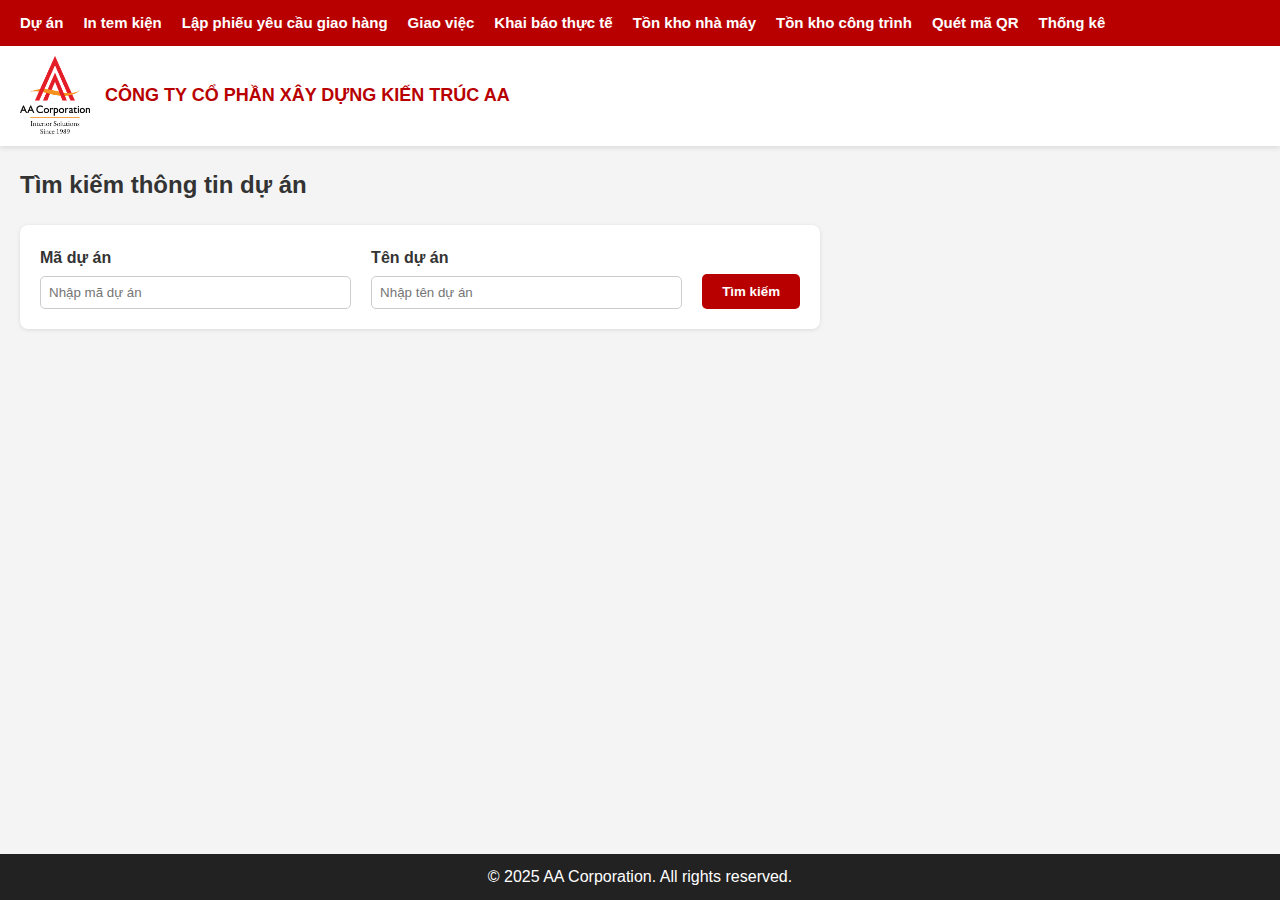
<file: index.html>
<!DOCTYPE html>
<html lang="vi">
  <head>
    <meta charset="UTF-8" />
    <meta name="viewport" content="width=device-width, initial-scale=1.0" />
    <title>Dự án - AA Corporation</title>
    <link rel="stylesheet" href="./style/styles.css" />
    <style>
      body {
        font-family: sans-serif;
        background: #f4f4f4;
        margin: 0;
      }
      .navbar,
      .header,
      .footer {
        padding: 10px 20px;
      }
      .navbar {
        background: #b90000;
      }
      .navbar ul {
        list-style: none;
        display: flex;
        gap: 20px;
        padding: 0;
      }
      .navbar a {
        color: white;
        text-decoration: none;
        font-weight: bold;
      }
      .header {
        background: white;
        display: flex;
        align-items: center;
        gap: 15px;
      }
      .logo {
        width: 70px;
      }
      .main-content {
        padding: 20px;
      }
      .project-form {
        display: flex;
        gap: 20px;
        margin-bottom: 20px;
      }
      .form-group {
        display: flex;
        flex-direction: column;
      }
      .form-group input {
        padding: 8px;
        border: 1px solid #ccc;
        border-radius: 5px;
      }
      button {
        padding: 8px 16px;
        background: #b90000;
        color: white;
        border: none;
        border-radius: 5px;
        cursor: pointer;
      }
      table {
        width: 100%;
        border-collapse: collapse;
        margin-top: 20px;
        background: white;
      }
      th,
      td {
        border: 1px solid #ddd;
        padding: 8px;
        font-size: 14px;
      }
      th {
        background: #b90000;
        color: white;
      }
      .btn-print {
        display: inline-block;
        padding: 10px 16px;
        background-color: #007bff;
        color: white;
        border-radius: 5px;
        text-decoration: none;
        font-weight: bold;
        margin-top: 15px;
      }
      .btn-print:hover {
        background-color: #0056b3;
      }
    </style>
  </head>
  <body>
    <nav class="navbar">
      <ul>
        <li><a href="index.html">Dự án</a></li>
        <li><a href="in_kien.html">In tem kiện</a></li>
        <li><a href="phieu.html">Lập phiếu yêu cầu giao hàng</a></li>
        <li><a href="giao_viec.html">Giao việc</a></li>
        <li><a href="khai_bao.html">Khai báo thực tế</a></li>
        <li><a href="ton_kho_nha_may.html">Tồn kho nhà máy</a></li>
        <li><a href="ton_kho_cong_trinh.html">Tồn kho công trình</a></li>
         <li><a href="qr.html">Quét mã QR</a></li>
         <li><a href="report.html">Thống kê</a></li>
      </ul>
    </nav>

    <header class="header">
      <img src="./images/logo.png" alt="AA Logo" class="logo" />
      <div>
        <h1 style="color: #b90000; font-size: 18px">
          CÔNG TY CỔ PHẦN XÂY DỰNG KIẾN TRÚC AA
        </h1>
        <!-- <p style="font-size: 13px; color: #666">
          Interior Solutions Since 1989
        </p> -->
      </div>
    </header>

    <main class="main-content">
      <h2>Tìm kiếm thông tin dự án</h2>

      <form class="project-form" id="searchForm">
        <div class="form-group">
          <label for="projectCode">Mã dự án</label>
          <input
            type="text"
            id="projectCode"
            name="projectCode"
            placeholder="Nhập mã dự án"
          />
        </div>
        <div class="form-group">
          <label for="projectName">Tên dự án</label>
          <input
            type="text"
            id="projectName"
            name="projectName"
            placeholder="Nhập tên dự án"
          />
        </div>

        <button type="submit">Tìm kiếm</button>
      </form>

      <div id="results"></div>
    </main>

    <footer
      class="footer"
      style="background: #222; color: white; text-align: center; padding: 10px"
    >
      &copy; 2025 AA Corporation. All rights reserved.
    </footer>

    <script>
      const data = [
        {
          definition: "AT224-059",
          name: "PREMIER VILLA PHÚ QUỐC - 18 CĂN",
          type: "11",
          desc: "CCLĐ Dự án Villa /Resort",
          city: "Tỉnh Kiên Giang",
          start: "6/25/2024",
          end: "12/31/2024",
          lkc: "LKC24-059",
          tender: "CT24-059",
          contract: "63/2024/HĐXD/NQC-AA",
          client: "Nguyễn Đức Nguyên",
        },
        {
          definition: "AT224-046",
          name: "TH NHÀ Ở, VPCT, CHDL LANCASTER LUMINAIRE",
          type: "15",
          desc: "CCLĐ Dự án Căn hộ",
          city: "Thành phố Hà Nội",
          start: "6/26/2024",
          end: "12/31/2024",
          lkc: "LKC24-046",
          tender: "CT24-046",
          contract: "BỔ SUNG SAU",
          client: "Nguyễn Thanh Phong",
        },

        {
          definition: "AT224-023",
          name: "TCHT NỘI THẤT (PRES.SUITE & VILLA)",
          type: "15",
          desc: "CCLĐ Dự án Khách sạn",
          city: "Tỉnh Quảng Ninh",
          start: "6/26/2024",
          end: "12/31/2024",
          lkc: "LKC24-046",
          tender: "CT24-046",
          contract: "BỔ SUNG SAU",
          client: "Nguyễn Thanh Phong",
        },
        // Thêm dữ liệu khác tương tự nếu cần
      ];

      document
        .getElementById("searchForm")
        .addEventListener("submit", function (e) {
          e.preventDefault();
          const name = document
            .getElementById("projectName")
            .value.toLowerCase();
          const code = document
            .getElementById("projectCode")
            .value.toLowerCase();
          const results = data.filter(
            (p) =>
              (!name || p.name.toLowerCase().includes(name)) &&
              (!code || p.definition.toLowerCase().includes(code))
          );

          const container = document.getElementById("results");
          if (results.length === 0) {
            container.innerHTML = "<p>Không tìm thấy dự án phù hợp.</p>";
            return;
          }

          let html =
            "<table><thead><tr>" +
            "<th>Mã dự án</th><th>Tên dự án</th><th>Loại</th><th>Mô tả</th><th>Tỉnh/TP</th>" +
            "<th>Ngày bắt đầu</th><th>Ngày kết thúc</th><th>Mã LKC</th><th>Mã Tender</th><th>Số HĐ</th><th>Khách hàng</th>" +
            "</tr></thead><tbody>";

          results.forEach((p) => {
            html += `<tr>
          <td>${p.definition}</td><td>${p.name}</td><td>${p.type}</td><td>${p.desc}</td><td>${p.city}</td>
          <td>${p.start}</td><td>${p.end}</td><td>${p.lkc}</td><td>${p.tender}</td><td>${p.contract}</td><td>${p.client}</td>
        </tr>`;
          });

          html += "</tbody></table>";

          // Add Print Label button with project code in URL
          const projectCode = encodeURIComponent(results[0].definition);
          html += `<div><a href="in_kien.html?project=${projectCode}" class="btn-print">In tem kiện</a></div>`;

          container.innerHTML = html;
        });
    </script>
  </body>
</html>
</file>
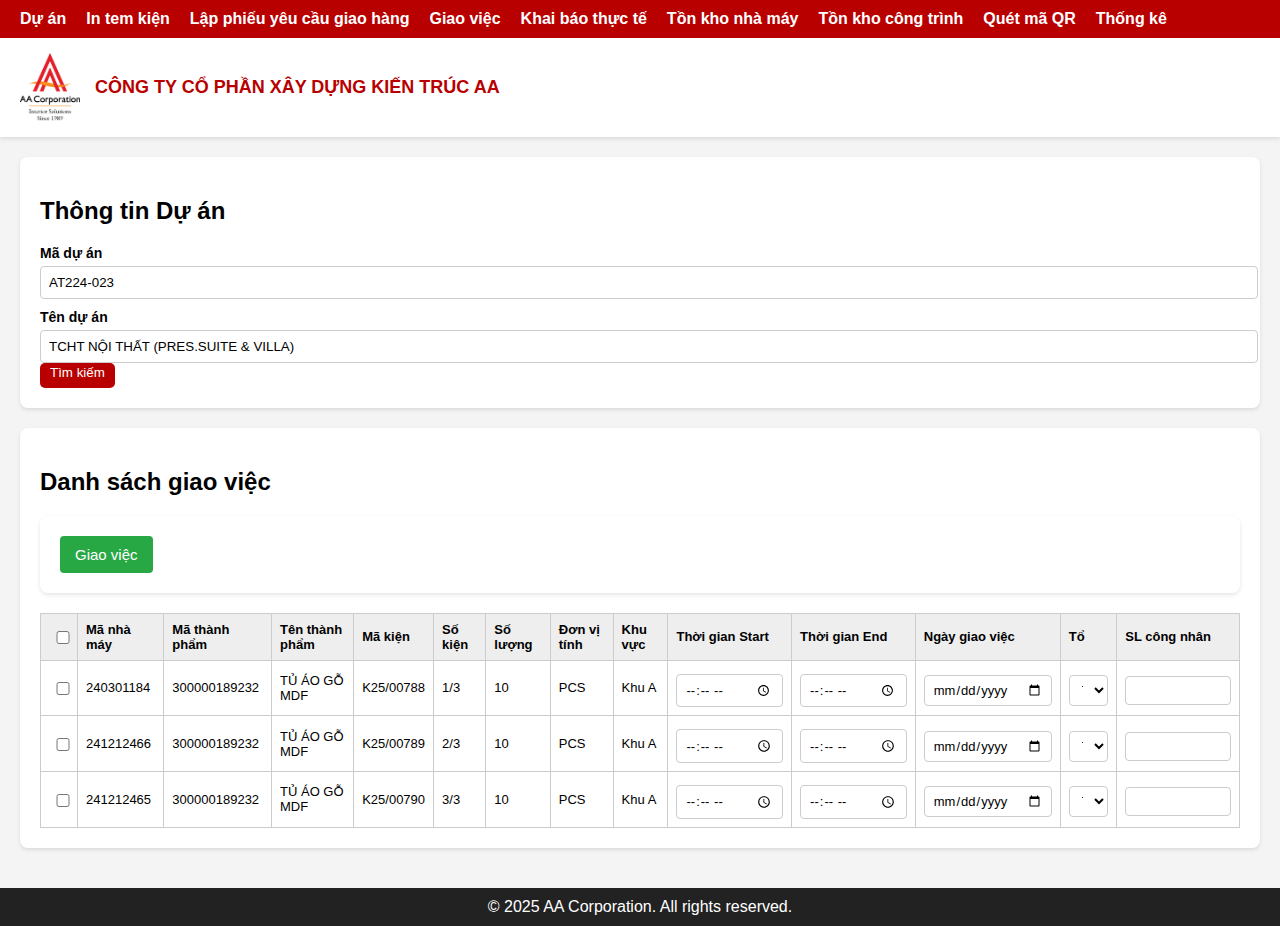
<file: giao_viec.html>
<!DOCTYPE html>
<html lang="vi">
  <head>
    <meta charset="UTF-8" />
    <title>Giao Việc</title>
    <style>
      body {
        font-family: "Segoe UI", Tahoma, sans-serif;
        margin: 0;
        background-color: #f4f4f4;
      }
      .navbar {
        background-color: #b90000;
        padding: 10px 20px;
      }
      .navbar ul {
        list-style: none;
        display: flex;
        gap: 20px;
        margin: 0;
        padding: 0;
      }
      .navbar a {
        color: white;
        text-decoration: none;
        font-weight: bold;
      }
      .header {
        display: flex;
        align-items: center;
        gap: 15px;
        background: white;
        padding: 15px 20px;
        box-shadow: 0 2px 4px rgba(0, 0, 0, 0.1);
      }
      .logo {
        width: 60px;
      }
      h1 {
        font-size: 18px;
        color: #b90000;
        margin: 0;
      }
      p {
        font-size: 13px;
        color: #666;
        margin: 0;
      }
      .main-content {
        padding: 20px;
      }
      .form-section {
        background: white;
        padding: 20px;
        margin-bottom: 20px;
        border-radius: 8px;
        box-shadow: 0 2px 4px rgba(0, 0, 0, 0.1);
      }
      label {
        display: block;
        margin-top: 10px;
        font-weight: bold;
        font-size: 14px;
      }
      input,
      select {
        width: 100%;
        padding: 8px;
        margin-top: 5px;
        border: 1px solid #ccc;
        border-radius: 4px;
        font-family: inherit;
      }
      table {
        width: 100%;
        border-collapse: collapse;
        margin-top: 10px;
        background: white;
      }
      th,
      td {
        border: 1px solid #ccc;
        padding: 8px;
        text-align: left;
        font-size: 13px;
      }
      th {
        background-color: #eee;
      }
      .footer {
        background: #222;
        color: white;
        text-align: center;
        padding: 10px;
      }
      .action-button {
        background-color: #28a745; /* xanh lá */
        color: white;
        padding: 10px 15px;
        border: none;
        border-radius: 4px;
        cursor: pointer;
        font-size: 15px;
        transition: background-color 0.3s ease;
      }
      .action-button:hover {
        background-color: #218838;
      }
      button {
        padding: 8px 10px;
        padding-top: 2px;
        background: #b90000;
        color: white;
        border: none;
        border-radius: 5px;
        cursor: pointer;
      }
      button:hover {
        background: #a80000;
      }

      input[type="time"],
      input[type="date"],
      input[type="number"],
      select {
        padding: 6px 8px;
        font-size: 13px;
        border: 1px solid #ccc;
        border-radius: 4px;
        width: 100%;
        box-sizing: border-box;
        background-color: #fff;
      }

      input[type="time"]:focus,
      input[type="date"]:focus,
      input[type="number"]:focus,
      select:focus {
        border-color: #007bff;
        outline: none;
        box-shadow: 0 0 0 2px rgba(0, 123, 255, 0.2);
      }
    </style>
  </head>
  <body>
    <nav class="navbar">
      <ul>
        <li><a href="index.html">Dự án</a></li>
        <li><a href="in_kien.html">In tem kiện</a></li>
        <li><a href="phieu.html">Lập phiếu yêu cầu giao hàng</a></li>
        <li><a href="giao_viec.html">Giao việc</a></li>
        <li><a href="khai_bao.html">Khai báo thực tế</a></li>
        <li><a href="ton_kho_nha_may.html">Tồn kho nhà máy</a></li>
        <li><a href="ton_kho_cong_trinh.html">Tồn kho công trình</a></li>
         <li><a href="qr.html">Quét mã QR</a></li>
         <li><a href="report.html">Thống kê</a></li>
      </ul>
    </nav>

    <header class="header">
      <img src="./images/logo.png" alt="AA Logo" class="logo" />
      <div>
        <h1>CÔNG TY CỔ PHẦN XÂY DỰNG KIẾN TRÚC AA</h1>
        <!-- <p>Interior Solutions Since 1989</p> -->
      </div>
    </header>

    <main class="main-content">
      <section class="form-section">
        <h2>Thông tin Dự án</h2>
        <label for="projectCode">Mã dự án</label>
        <input type="text" id="projectCode" value="AT224-023" readonly />

        <label for="projectName">Tên dự án</label>
        <input
          type="text"
          id="projectName"
          value="TCHT NỘI THẤT (PRES.SUITE & VILLA)"
          readonly
        />
        <button type="submit">Tìm kiếm</button>
      </section>

      <section class="form-section">
        <h2>Danh sách giao việc</h2>
        <table>
          <thead>
            <tr>
              <!-- <th>Lệnh sản xuất</th> -->
              <th><input type="checkbox" id="selectAll" /></th>
              <!-- Checkbox tổng -->
              <th>Mã nhà máy</th>
              <th>Mã thành phẩm</th>
              <th>Tên thành phẩm</th>
              <th>Mã kiện</th>
              <th>Số kiện</th>
              <th>Số lượng</th>
              <th>Đơn vị tính</th>
              <th>Khu vực</th>
              <th>Thời gian Start</th>
              <th>Thời gian End</th>
              <th>Ngày giao việc</th>
              <th>Tổ</th>
              <th>SL công nhân</th>
            </tr>
          </thead>
          <tbody id="giaoViecTable">
            <tr>
              <!-- <td>1000008354</td> -->
              <td><input type="checkbox" class="row-checkbox" /></td>
              <td>240301184</td>
              <td>300000189232</td>
              <td>TỦ ÁO GỖ MDF</td>
              <td>K25/00788</td>
              <td>1/3</td>
              <td>10</td>
              <td>PCS</td>
              <td>Khu A</td>
              <td><input type="time" value="" /></td>
              <td><input type="time" value="" /></td>
              <td><input type="date" value="" /></td>
              <td>
                <select>
                  <option value="Tổ 1">Tổ 1</option>
                  <option value="Tổ 2">Tổ 2</option>
                  <option value="Tổ 3">Tổ 3</option>
                  <option value="Tổ 4">Tổ 4</option>
                  <option value="Tổ 5">Tổ 5</option>
                </select>
              </td>
              <td><input type="number" value="" min="2" /></td>
            </tr>
            <tr>
              <!-- <td>1000008354</td> -->
              <td><input type="checkbox" class="row-checkbox" /></td>
              <td>241212466</td>
              <td>300000189232</td>
              <td>TỦ ÁO GỖ MDF</td>
              <td>K25/00789</td>
              <td>2/3</td>
              <td>10</td>
              <td>PCS</td>
              <td>Khu A</td>
              <td><input type="time" value="" /></td>
              <td><input type="time" value="" /></td>
              <td><input type="date" value="" /></td>
              <td>
                <select>
                  <option value="Tổ 1">Tổ 1</option>
                  <option value="Tổ 2">Tổ 2</option>
                  <option value="Tổ 3">Tổ 3</option>
                  <option value="Tổ 4">Tổ 4</option>
                  <option value="Tổ 5">Tổ 5</option>
                </select>
              </td>
              <td><input type="number" value="" min="2" /></td>
            </tr>
            <tr>
              <!-- <td>1000008354</td> -->
              <td><input type="checkbox" class="row-checkbox" /></td>
              <td>241212465</td>
              <td>300000189232</td>
              <td>TỦ ÁO GỖ MDF</td>
              <td>K25/00790</td>
              <td>3/3</td>
              <td>10</td>
              <td>PCS</td>
              <td>Khu A</td>
              <td><input type="time" value="" /></td>
              <td><input type="time" value="" /></td>
              <td><input type="date" value="" /></td>
              <td>
                <select>
                  <option value="Tổ 1">Tổ 1</option>
                  <option value="Tổ 2">Tổ 2</option>
                  <option value="Tổ 3">Tổ 3</option>
                  <option value="Tổ 4">Tổ 4</option>
                  <option value="Tổ 5">Tổ 5</option>
                </select>
              </td>
              <td><input type="number" value="" min="2" /></td>
            </tr>
          </tbody>
          <section class="form-section button-container">
            <button id="btnAssignTask" class="action-button" type="button">
              Giao việc
            </button>
          </section>
        </table>
      </section>
    </main>
    <script>
      document.addEventListener("DOMContentLoaded", function () {
        const btnAssignTask = document.getElementById("btnAssignTask");

        if (btnAssignTask) {
          btnAssignTask.addEventListener("click", function () {
            alert("Giao việc thành công");
          });
        }
      });
    </script>
    <footer class="footer">
      &copy; 2025 AA Corporation. All rights reserved.
    </footer>
  </body>
</html>
</file>
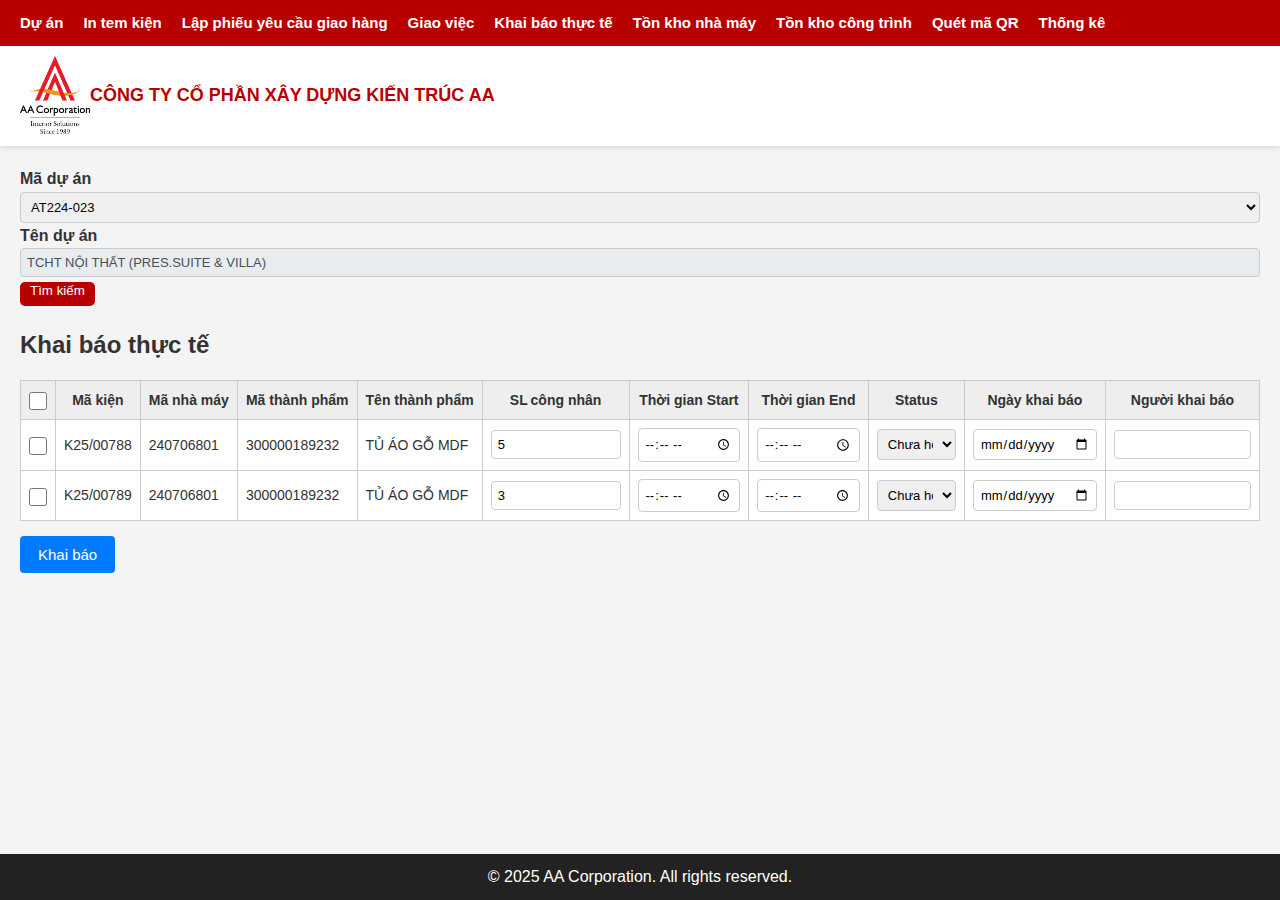
<file: khai_bao.html>
<!DOCTYPE html>
<html lang="vi">
  <head>
    <meta charset="UTF-8" />
    <title>Khai Báo Thực Tế</title>

    <!-- ✓ Kiểu dáng tái sử dụng từ các trang trước -->
    <link rel="stylesheet" href="./style/styles.css" />
    <style>
      /* chỉ những thứ bổ sung – các lớp gốc (navbar, header …) lấy từ style.css */
      .main-content {
        padding: 20px;
        overflow-x: auto;
      }
      table {
        width: 100%;
        border-collapse: collapse;
        margin-top: 15px;
        background: #fff;
      }
      th,
      td {
        border: 1px solid #ccc;
        padding: 8px;
        font-size: 14px;
      }
      th {
        background: #eee;
        font-weight: bold;
        white-space: nowrap;
      }
      input[type="time"],
      input[type="date"],
      input[type="number"],
      input[type="text"],
      select {
        width: 100%;
        padding: 6px;
        border: 1px solid #ccc;
        border-radius: 4px;
        box-sizing: border-box;
        font-size: 13px;
      }
      input[type="checkbox"] {
        width: 18px;
        height: 18px;
        margin: 0;
        vertical-align: middle;
      }
      tr:hover {
        background: #f9f9f9;
      }
      .btn-action {
        margin-top: 15px;
        background: #007bff;
        color: #fff;
        border: none;
        padding: 10px 18px;
        border-radius: 4px;
        cursor: pointer;
        font-size: 15px;
      }
      .btn-action:hover {
        background: #0056b3;
      }
      button {
        padding: 8px 10px;
        padding-top: 1px;
        background: #b90000;
        color: white;
        border: none;
        border-radius: 5px;
        cursor: pointer;
      }
    </style>
  </head>

  <body>
    <!-- ===== NAVBAR giống các trang khác ===== -->
    <nav class="navbar">
      <ul>
        <li><a href="index.html">Dự án</a></li>
        <li><a href="in_kien.html">In tem kiện</a></li>
        <li><a href="phieu.html">Lập phiếu yêu cầu giao hàng</a></li>
        <li><a href="giao_viec.html">Giao việc</a></li>
        <li><a href="khai_bao.html">Khai báo thực tế</a></li>
        <li><a href="ton_kho_nha_may.html">Tồn kho nhà máy</a></li>
        <li><a href="ton_kho_cong_trinh.html">Tồn kho công trình</a></li>
         <li><a href="qr.html">Quét mã QR</a></li>
         <li><a href="report.html">Thống kê</a></li>
      </ul>
    </nav>

    <!-- ===== HEADER ===== -->
    <header class="header">
      <img src="./images/logo.png" alt="AA Logo" class="logo" />
      <div>
        <h1 style="color: #b90000; font-size: 18px">
          CÔNG TY CỔ PHẦN XÂY DỰNG KIẾN TRÚC AA
        </h1>
        <!-- <p style="font-size: 13px; color: #666">
          Interior Solutions Since 1989
        </p> -->
      </div>
    </header>

    <!-- ===== MAIN ===== -->
    <main class="main-content">
      <!-- Thêm vào trong <main class="main-content"> phía trước <table> -->
      <div class="form-section" style="margin-bottom: 20px">
        <label for="projectCode"><strong>Mã dự án</strong></label>
        <select id="projectCode">
          <option value="AT224-023">AT224-023</option>
        </select>

        <label for="projectName"><strong>Tên dự án</strong></label>
        <input type="text" id="projectName" readonly />
        <button type="submit">Tìm kiếm</button>
      </div>

      <h2>Khai báo thực tế</h2>

      <table>
        <thead>
          <tr>
            <th><input type="checkbox" id="selectAll" /></th>
            <th>Mã kiện</th>
            <th>Mã nhà máy</th>
            <th>Mã thành phẩm</th>
            <th>Tên thành phẩm</th>
            <th>SL công nhân</th>
            <th>Thời gian Start</th>
            <th>Thời gian End</th>
            <th>Status</th>
            <th>Ngày khai báo</th>
            <th>Người khai báo</th>
          </tr>
        </thead>
        <tbody id="giaoViecTable">
          <!-- Demo rows -->
          <tr>
            <td><input type="checkbox" class="row-check" /></td>
            <td>K25/00788</td>
            <td>240706801</td>
            <td>300000189232</td>
            <td>TỦ ÁO GỖ MDF</td>
            <td><input type="number" min="1" value="5" /></td>
            <td><input type="time" value="" /></td>
            <td><input type="time" value="" /></td>
            <td>
              <select>
                <option value="Đang SX">Chưa hoàn thành</option>
                <option value="Hoàn tất">Hoàn thành</option>
              </select>
            </td>
            <td><input type="date" value="" /></td>
            <td><input type="text" value="" /></td>
          </tr>

          <tr>
            <td><input type="checkbox" class="row-check" /></td>
            <td>K25/00789</td>
            <td>240706801</td>
            <td>300000189232</td>
            <td>TỦ ÁO GỖ MDF</td>
            <td><input type="number" min="1" value="3" /></td>
            <td><input type="time" value="" /></td>
            <td><input type="time" value="" /></td>
            <td>
              <select>
                <option value="Đang SX">Chưa hoàn thành</option>
                <option value="Hoàn tất">Hoàn thành</option>
              </select>
            </td>
            <td><input type="date" value="" /></td>
            <td><input type="text" value="" /></td>
          </tr>
        </tbody>
      </table>

      <button id="btnKhaiBao" class="btn-action">Khai báo</button>
    </main>

    <!-- ===== FOOTER ===== -->
    <footer class="footer">
      &copy; 2025 AA Corporation. All rights reserved.
    </footer>

    <!-- ===== JS ===== -->
    <script>
      // Dữ liệu tên dự án tương ứng
      const projectData = {
        "AT224-023": "TCHT NỘI THẤT (PRES.SUITE & VILLA)",
      };

      // Gán tên dự án khi thay đổi mã dự án
      const projectCodeSelect = document.getElementById("projectCode");
      const projectNameInput = document.getElementById("projectName");

      function updateProjectName() {
        projectNameInput.value = projectData[projectCodeSelect.value] || "";
      }

      projectCodeSelect.addEventListener("change", updateProjectName);

      // Gọi ngay lúc load để hiện đúng tên
      updateProjectName();

      // Checkbox chọn tất
      document
        .getElementById("selectAll")
        .addEventListener("change", function () {
          document
            .querySelectorAll(".row-check")
            .forEach((cb) => (cb.checked = this.checked));
        });

      // Nút khai báo
      document
        .getElementById("btnKhaiBao")
        .addEventListener("click", function () {
          alert("Khai báo thành công");
        });
    </script>
  </body>
</html>
</file>
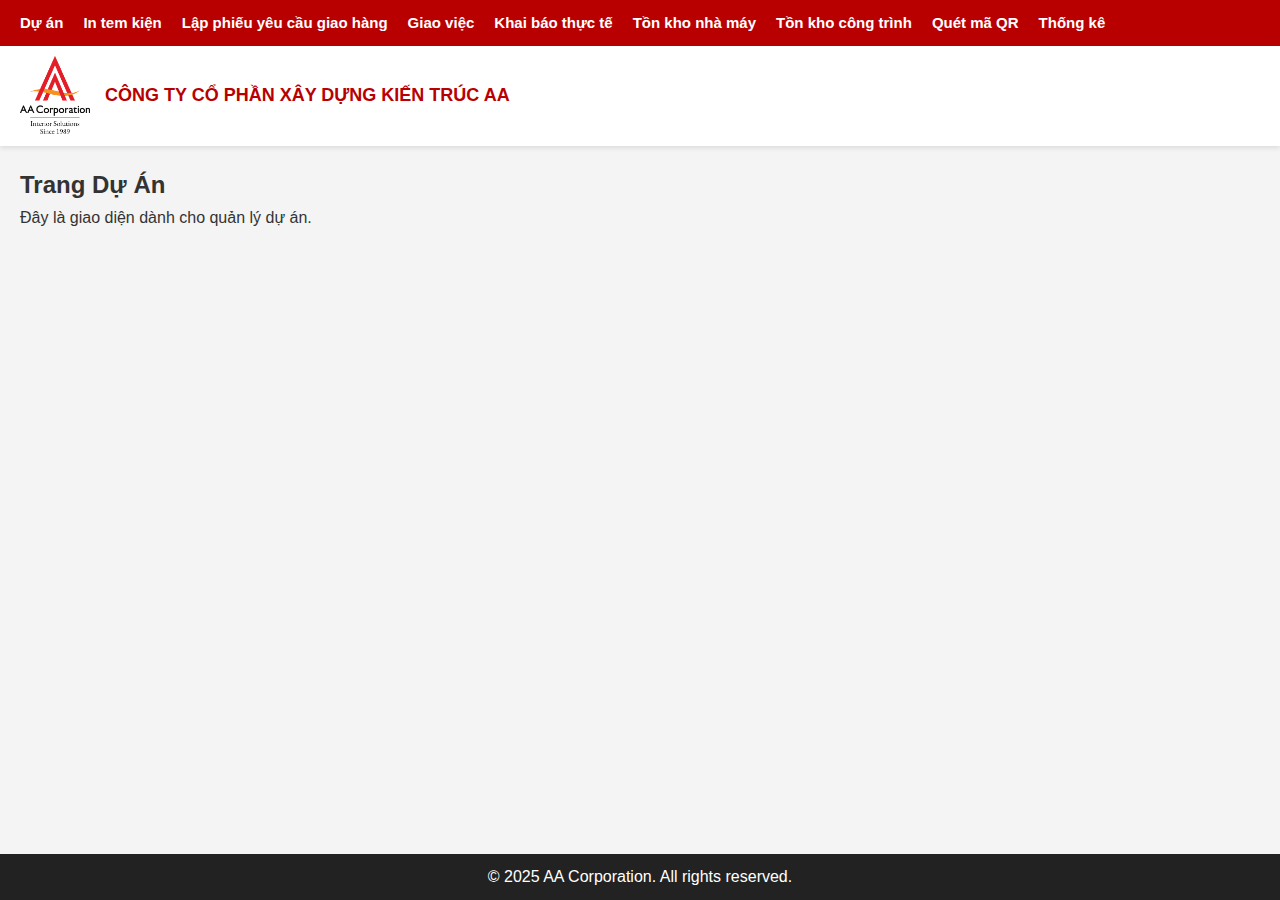
<file: main.html>
<!DOCTYPE html>
<html lang="vi">
  <head>
    <meta charset="UTF-8" />
    <meta name="viewport" content="width=device-width, initial-scale=1.0" />
    <title>Dự án - AA Corporation</title>
    <link rel="stylesheet" href="./style/styles.css" />
  </head>
  <body>
    <nav class="navbar">
      <ul>
        <li><a href="index.html">Dự án</a></li>
        <li><a href="in_kien.html">In tem kiện</a></li>
        <li><a href="phieu.html">Lập phiếu yêu cầu giao hàng</a></li>
        <li><a href="giao_viec.html">Giao việc</a></li>
        <li><a href="khai_bao.html">Khai báo thực tế</a></li>
        <li><a href="ton_kho_nha_may.html">Tồn kho nhà máy</a></li>
        <li><a href="ton_kho_cong_trinh.html">Tồn kho công trình</a></li>
        <li><a href="qr.html">Quét mã QR</a></li>
        <li><a href="report.html">Thống kê</a></li>
      </ul>
    </nav>

    <header class="header">
      <div class="logo-container">
        <img src="./images/logo.png" alt="AA Corporation Logo" class="logo" />
        <div class="text">
          <h1 class="title">CÔNG TY CỔ PHẦN XÂY DỰNG KIẾN TRÚC AA</h1>
          <!-- <p class="subtitle">Interior Solutions Since 1989</p> -->
        </div>
      </div>
    </header>

    <main class="main-content">
      <h2>Trang Dự Án</h2>
      <p>Đây là giao diện dành cho quản lý dự án.</p>
    </main>

    <footer class="footer">
      &copy; 2025 AA Corporation. All rights reserved.
    </footer>
  </body>
</html>
</file>
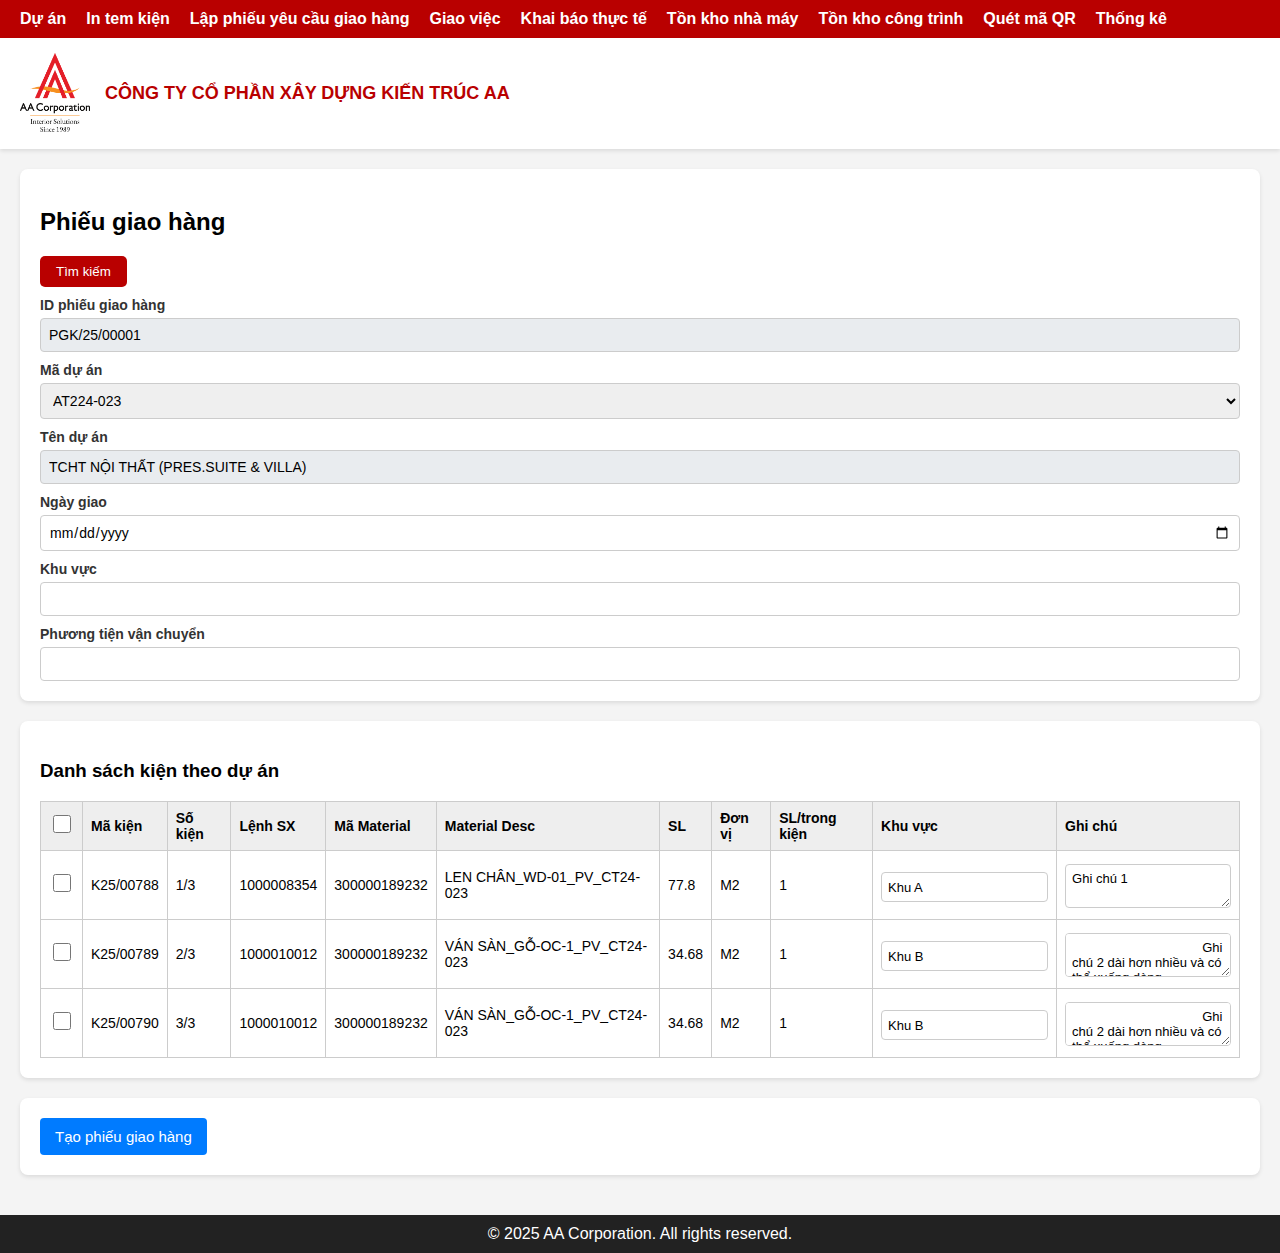
<file: phieu.html>
<!DOCTYPE html>
<html lang="vi">
  <head>
    <meta charset="UTF-8" />
    <title>Phiếu Giao Hàng</title>
    <style>
      body {
        font-family: "Segoe UI", Tahoma, Geneva, Verdana, sans-serif;
        background: #f4f4f4;
        margin: 0;
      }
      .navbar,
      .header,
      .footer {
        padding: 10px 20px;
      }
      .navbar {
        background: #b90000;
      }
      .navbar ul {
        list-style: none;
        display: flex;
        gap: 20px;
        padding: 0;
        margin: 0;
      }
      .navbar a {
        color: white;
        text-decoration: none;
        font-weight: bold;
      }
      .header {
        background: white;
        display: flex;
        align-items: center;
        gap: 15px;
        padding: 15px 20px;
        box-shadow: 0 2px 4px rgba(0, 0, 0, 0.1);
      }
      .logo {
        width: 70px;
      }
      h1 {
        margin: 0;
      }
      .main-content {
        padding: 20px;
      }
      .form-section {
        background: white;
        padding: 20px;
        margin-bottom: 20px;
        border-radius: 8px;
        box-shadow: 0 2px 4px rgba(0, 0, 0, 0.1);
      }
      label {
        display: block;
        margin-top: 10px;
        font-weight: bold;
        color: #333;
        font-size: 14px;
      }
      input,
      select,
      textarea {
        width: 100%;
        padding: 8px;
        margin-top: 5px;
        border: 1px solid #ccc;
        border-radius: 4px;
        box-sizing: border-box;
        font-family: inherit;
        font-size: 14px;
      }
      input[readonly],
      textarea[readonly],
      select[readonly] {
        background-color: #e9ecef;
        cursor: not-allowed;
      }
      table {
        width: 100%;
        border-collapse: collapse;
        margin-top: 10px;
        background: white;
      }
      th,
      td {
        border: 1px solid #ccc;
        padding: 8px;
        text-align: left;
        font-size: 14px;
      }
      th {
        background-color: #eee;
        font-weight: bold;
      }
      .footer {
        background: #222;
        color: white;
        text-align: center;
        padding: 10px;
      }
      .action-button {
        background-color: #007bff;
        color: white;
        padding: 10px 15px;
        border: none;
        border-radius: 4px;
        cursor: pointer;
        font-size: 15px;
        margin-right: 10px;
        transition: background-color 0.3s ease;
      }
      .action-button:hover {
        background-color: #0056b3;
      }
      input[type="checkbox"] {
        width: 18px;
        height: 18px;
        margin-top: 0;
        vertical-align: middle;
      }
      .kien-area-input,
      .kien-notes-input {
        padding: 6px;
        font-size: 13px;
        min-height: 30px;
        resize: vertical;
      }
      button {
        padding: 8px 16px;
        background: #b90000;
        color: white;
        border: none;
        border-radius: 5px;
        cursor: pointer;
      }
    </style>
  </head>

  <body>
    <nav class="navbar">
      <ul>
        <li><a href="index.html">Dự án</a></li>
        <li><a href="in_kien.html">In tem kiện</a></li>
        <li><a href="phieu.html">Lập phiếu yêu cầu giao hàng</a></li>
        <li><a href="giao_viec.html">Giao việc</a></li>
        <li><a href="khai_bao.html">Khai báo thực tế</a></li>
        <li><a href="ton_kho_nha_may.html">Tồn kho nhà máy</a></li>
        <li><a href="ton_kho_cong_trinh.html">Tồn kho công trình</a></li>
        <li><a href="qr.html">Quét mã QR</a></li>
        <li><a href="report.html">Thống kê</a></li>
      </ul>
    </nav>

    <header class="header">
      <img src="./images/logo.png" alt="AA Logo" class="logo" />
      <div>
        <h1 style="color: #b90000; font-size: 18px">
          CÔNG TY CỔ PHẦN XÂY DỰNG KIẾN TRÚC AA
        </h1>
        <!-- <p style="font-size: 13px; color: #666">
          Interior Solutions Since 1989
        </p> -->
      </div>
    </header>

    <main class="main-content">
      <section class="form-section">
        <h2>Phiếu giao hàng</h2>
        <button type="submit">Tìm kiếm</button>
        <label for="deliveryId">ID phiếu giao hàng</label>
        <input type="text" id="deliveryId" value="PGK/25/00001" readonly />
        <label for="projectCode">Mã dự án</label>
        <select id="projectCode">
          <option value="AT224-023">AT224-023</option>
        </select>

        <label for="projectName">Tên dự án</label>
        <input
          type="text"
          id="projectName"
          value="TCHT NỘI THẤT (PRES.SUITE & VILLA)"
          readonly
        />

        <label for="deliveryDate">Ngày giao</label>
        <input type="date" id="deliveryDate" />

        <label for="area">Khu vực</label>
        <input type="text" id="area" />

        <label for="vehicle">Phương tiện vận chuyển</label>
        <input type="text" id="vehicle" />
        <!-- 
        <label for="qrCode">QR phiếu</label>
        <input type="text" id="qrCode" value="QR_PHIẾU_GIAO_HÀNG_MẪU" /> -->
      </section>

      <section class="form-section">
        <h3>Danh sách kiện theo dự án</h3>
        <table>
          <thead>
            <tr>
              <th><input type="checkbox" id="selectAllKien" /></th>
              <th>Mã kiện</th>
              <th>Số kiện</th>
              <th>Lệnh SX</th>
              <th>Mã Material</th>
              <th>Material Desc</th>
              <th>SL</th>
              <th>Đơn vị</th>
              <th>SL/trong kiện</th>
              <!-- <th>Số kiện(Tổng)</th> -->
              <th>Khu vực</th>
              <th>Ghi chú</th>
            </tr>
          </thead>
          <tbody id="kienTable">
            <tr>
              <td><input type="checkbox" class="kien-checkbox" /></td>
              <td>K25/00788</td>
              <td>1/3</td>
              <td>1000008354</td>
              <td>300000189232</td>
              <td>LEN CHÂN_WD-01_PV_CT24-023</td>
              <td>77.8</td>
              <td>M2</td>
              <td>1</td>
              <!-- <td>3</td> -->
              <td>
                <input type="text" class="kien-area-input" value="Khu A" />
              </td>
              <td><textarea class="kien-notes-input">Ghi chú 1</textarea></td>
            </tr>
            <tr>
              <td><input type="checkbox" class="kien-checkbox" /></td>
              <td>K25/00789</td>
              <td>2/3</td>
              <td>1000010012</td>
              <td>300000189232</td>
              <td>VÁN SÀN_GỖ-OC-1_PV_CT24-023</td>
              <td>34.68</td>
              <td>M2</td>
              <td>1</td>
              <!-- <td>3</td> -->
              <td>
                <input type="text" class="kien-area-input" value="Khu B" />
              </td>
              <td>
                <textarea class="kien-notes-input">
                                    Ghi chú 2 dài hơn nhiều và có thể xuống dòng.</textarea
                >
              </td>
            </tr>
            <tr>
              <td><input type="checkbox" class="kien-checkbox" /></td>
              <td>K25/00790</td>
              <td>3/3</td>
              <td>1000010012</td>
              <td>300000189232</td>
              <td>VÁN SÀN_GỖ-OC-1_PV_CT24-023</td>
              <td>34.68</td>
              <td>M2</td>
              <td>1</td>
              <!-- <td>3</td> -->
              <td>
                <input type="text" class="kien-area-input" value="Khu B" />
              </td>
              <td>
                <textarea class="kien-notes-input">
                                    Ghi chú 2 dài hơn nhiều và có thể xuống dòng.</textarea
                >
              </td>
            </tr>
          </tbody>
        </table>
      </section>

      <section class="form-section">
        <button class="action-button" onclick="downloadStaticImage()">
          Tạo phiếu giao hàng
        </button>
        <!-- <button class="action-button">Tạo phiếu giao hàng</button> -->
      </section>
    </main>

    <footer class="footer">
      &copy; 2025 AA Corporation. All rights reserved.
    </footer>

    <script>
      function downloadStaticImage() {
        const link = document.createElement("a");
        link.href = "./images/test.png";
        link.download = "phieu_giao_hang.png";
        link.click();
      }

      document.addEventListener("DOMContentLoaded", function () {
        const projectCodeSelect = document.getElementById("projectCode");
        const projectNameInput = document.getElementById("projectName");
        const projectData = {
          "AT224-023": "TCHT NỘI THẤT (PRES.SUITE & VILLA)",
        };
        projectCodeSelect.addEventListener("change", function () {
          projectNameInput.value = projectData[projectCodeSelect.value] || "";
        });
      });
    </script>
  </body>
</html>
</file>
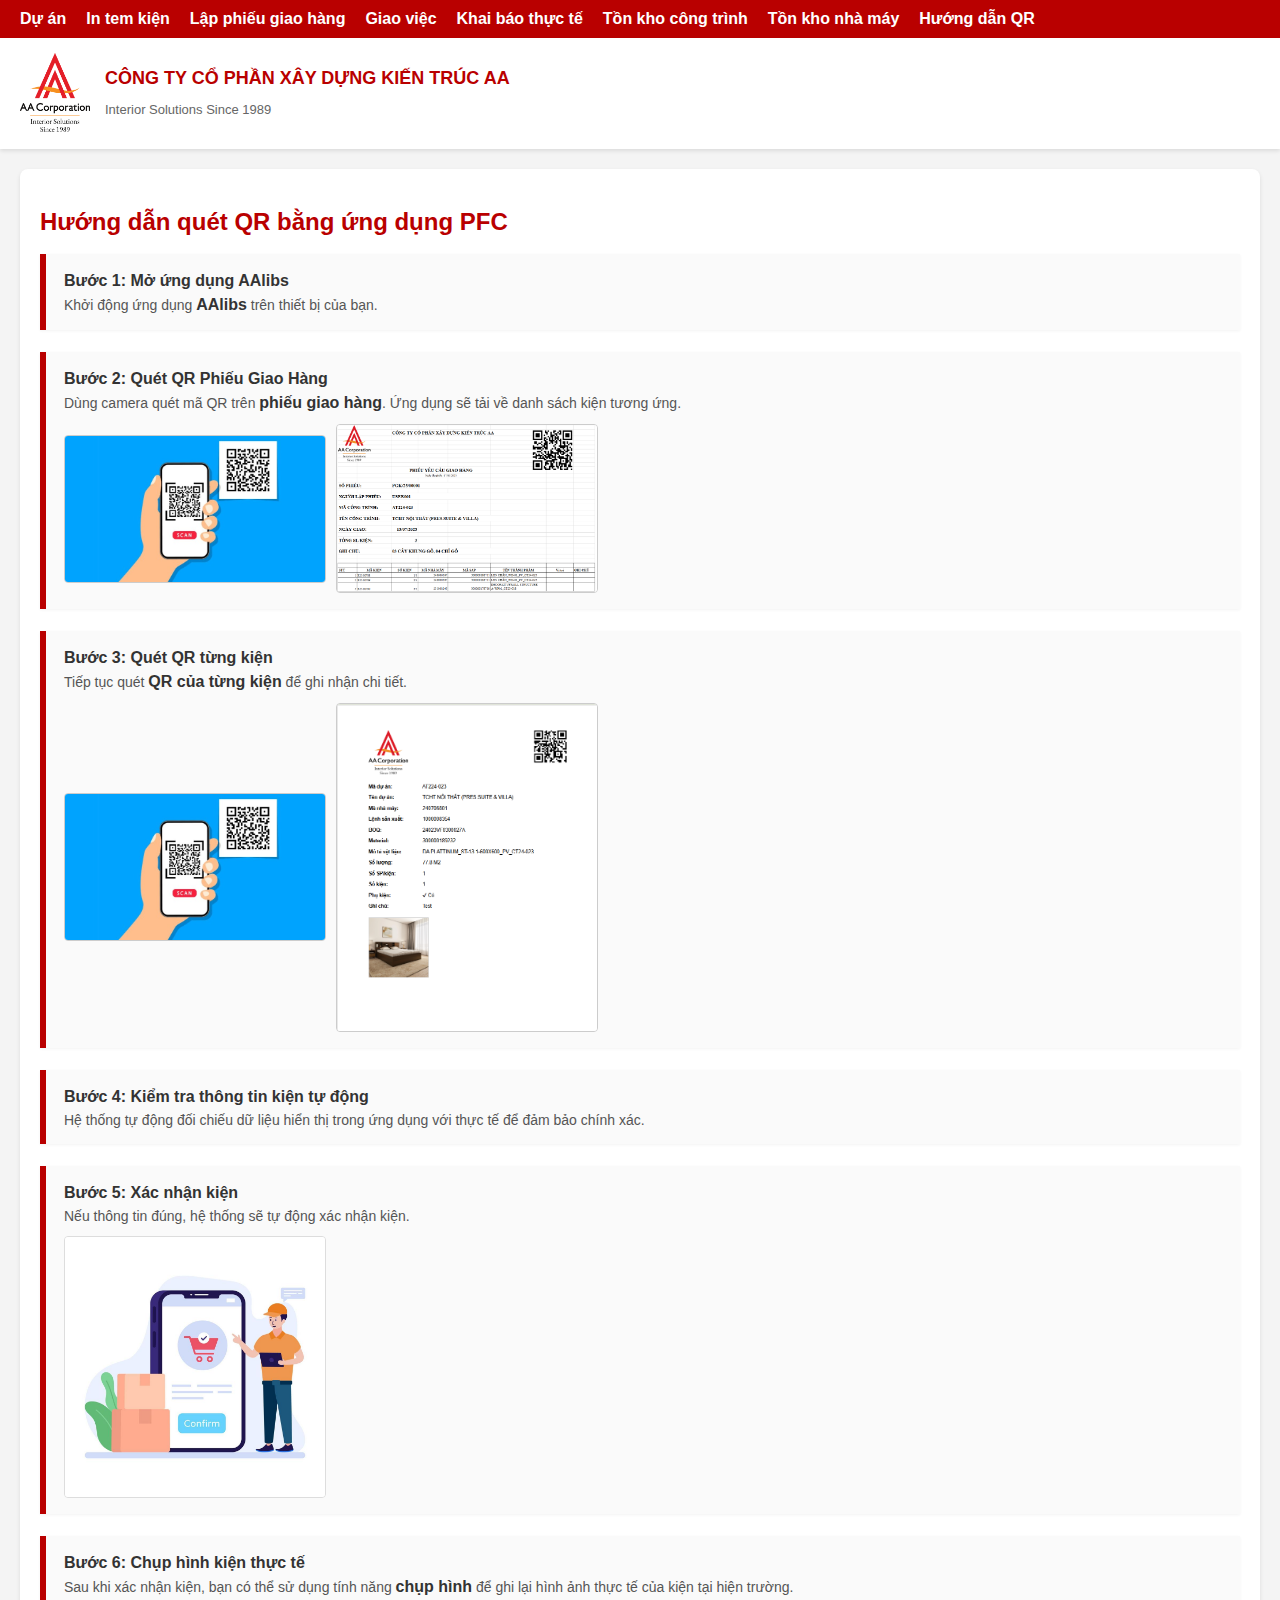
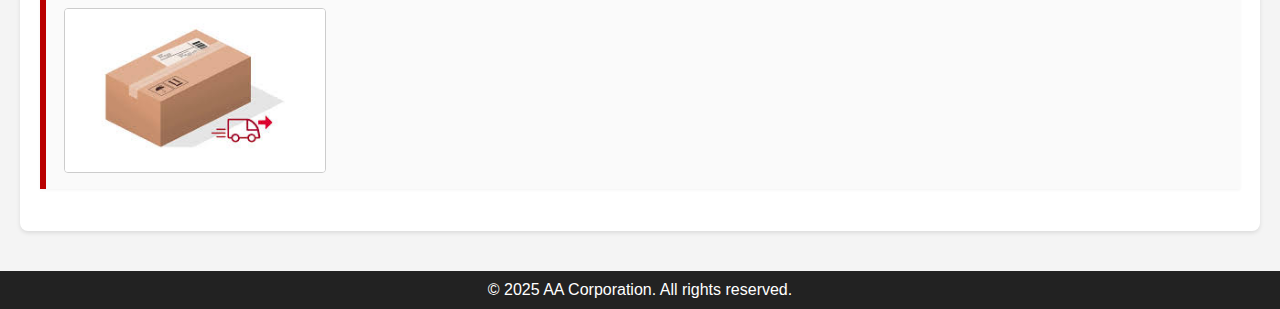
<file: qr.html>
<!DOCTYPE html>
<html lang="vi">
  <head>
    <meta charset="UTF-8" />
    <title>Hướng Dẫn Quét QR</title>
    <style>
      body {
        font-family: "Segoe UI", Tahoma, Verdana, sans-serif;
        margin: 0;
        background: #f4f4f4;
      }
      .navbar {
        background: #b90000;
        padding: 10px 20px;
      }
      .navbar ul {
        list-style: none;
        display: flex;
        gap: 20px;
        margin: 0;
        padding: 0;
      }
      .navbar a {
        color: #fff;
        text-decoration: none;
        font-weight: bold;
      }
      .header {
        display: flex;
        align-items: center;
        gap: 15px;
        padding: 15px 20px;
        background: #fff;
        box-shadow: 0 2px 4px rgba(0, 0, 0, 0.1);
      }
      .logo {
        width: 70px;
      }
      .main-content {
        padding: 20px;
      }
      .form-section {
        background: #fff;
        padding: 20px;
        margin-bottom: 20px;
        border-radius: 8px;
        box-shadow: 0 2px 4px rgba(0, 0, 0, 0.1);
      }
      .form-section h2 {
        color: #b90000;
        margin-bottom: 18px;
      }
      .step {
        margin-bottom: 22px;
        padding: 18px 18px 16px;
        border-left: 6px solid #b90000;
        background: #fafafa;
        box-shadow: 0 1px 3px rgba(0, 0, 0, 0.05);
      }
      .step strong {
        font-size: 16px;
        color: #333;
      }
      .step p {
        margin: 6px 0 0;
        font-size: 14px;
        color: #555;
      }
      .step img {
        display: block;
        width: 260px;
        max-width: 100%;
        margin: 12px 0 0;
        border: 1px solid #ddd;
        border-radius: 4px;
      }
      .footer {
        background: #222;
        color: #fff;
        text-align: center;
        padding: 10px;
      }
      .image-row {
        display: flex;
        gap: 10px; /* khoảng cách giữa hình */
        align-items: center;
        flex-wrap: wrap; /* nếu muốn tự động xuống dòng khi màn hình hẹp */
      }

      .image-row img {
        max-width: 300px; /* hoặc % tùy ý */
        height: auto;
        border: 1px solid #ccc;
        border-radius: 4px;
      }
    </style>
  </head>
  <body>
    <!-- NAV -->
    <nav class="navbar">
      <ul>
        <li><a href="index.html">Dự án</a></li>
        <li><a href="in_kien.html">In tem kiện</a></li>
        <li><a href="phieu.html">Lập phiếu giao hàng</a></li>
        <li><a href="giao_viec.html">Giao việc</a></li>
        <li><a href="khai_bao.html">Khai báo thực tế</a></li>
        <li><a href="ton_kho_cong_trinh.html">Tồn kho công trình</a></li>
        <li><a href="ton_kho_nha_may.html">Tồn kho nhà máy</a></li>
        <li><a href="qr.html">Hướng dẫn QR</a></li>
      </ul>
    </nav>

    <!-- HEADER -->
    <header class="header">
      <img src="./images/logo.png" alt="AA Logo" class="logo" />
      <div>
        <h1 style="color: #b90000; font-size: 18px">
          CÔNG TY CỔ PHẦN XÂY DỰNG KIẾN TRÚC AA
        </h1>
        <p style="font-size: 13px; color: #666">
          Interior Solutions Since 1989
        </p>
      </div>
    </header>

    <!-- MAIN -->
    <main class="main-content">
      <section class="form-section">
        <h2>Hướng dẫn quét QR bằng ứng dụng PFC</h2>

        <!-- Step 1 -->
        <div class="step">
          <strong>Bước 1: Mở ứng dụng AAlibs</strong>
          <p>
            Khởi động ứng dụng <strong>AAlibs</strong> trên thiết bị của bạn.
          </p>
          <!-- <img src="./images/step1_open_pfc.png" alt="Mở ứng dụng PFC"> -->
        </div>

        <!-- Step 2 -->
        <div class="step">
          <strong>Bước 2: Quét QR Phiếu Giao Hàng</strong>
          <p>
            Dùng camera quét mã QR trên <strong>phiếu giao hàng</strong>. Ứng
            dụng sẽ tải về danh sách kiện tương ứng.
          </p>
          <div class="image-row">
            <img src="./images/1-ma-qr-code-la-gi-730x411.jpg" alt="QR 1" />
            <img src="./images/test.png" alt="QR 2" />
          </div>
        </div>

        <!-- Step 3 -->
        <div class="step">
          <strong>Bước 3: Quét QR từng kiện</strong>
          <p>
            Tiếp tục quét <strong>QR của từng kiện</strong> để ghi nhận chi
            tiết.
          </p>
          <div class="image-row">
            <img src="./images/1-ma-qr-code-la-gi-730x411.jpg" alt="QR 1" />
            <img src="./images/kien.png" alt="QR 2" />
          </div>
        </div>

        <!-- Step 4 -->
        <div class="step">
          <strong>Bước 4: Kiểm tra thông tin kiện tự động</strong>
          <p>
            Hệ thống tự động đối chiếu dữ liệu hiển thị trong ứng dụng với thực
            tế để đảm bảo chính xác.
          </p>
          <!-- <img
            src="./images/step4_check_info.png"
            alt="Kiểm tra thông tin kiện"
          /> -->
        </div>

        <!-- Step 5 -->
        <div class="step">
          <strong>Bước 5: Xác nhận kiện</strong>
          <p>Nếu thông tin đúng, hệ thống sẽ tự động xác nhận kiện.</p>
          <img src="./images/confirm.jpg" alt="Xác nhận kiện" />
        </div>
        <div class="step">
          <strong>Bước 6: Chụp hình kiện thực tế</strong>
          <p>
            Sau khi xác nhận kiện, bạn có thể sử dụng tính năng
            <strong>chụp hình</strong> để ghi lại hình ảnh thực tế của kiện tại
            hiện trường.
          </p>
          <div class="image-row">
            <img src="./images/images.jpg" alt="Chụp hình kiện 1" />
            <!-- <img src="./images/chup-hinh-2.jpg" alt="Chụp hình kiện 2" /> -->
          </div>
        </div>

        <!-- Note -->
        <!-- <div class="step">
          <strong>Lưu ý:</strong>
          <p>
            Nếu QR bị mờ, bạn có thể nhập thủ công mã kiện hoặc ID phiếu trong
            ứng dụng PFC.
          </p>
        </div> -->
      </section>
    </main>

    <!-- FOOTER -->
    <footer class="footer">
      &copy; 2025 AA Corporation. All rights reserved.
    </footer>
  </body>
</html>
</file>
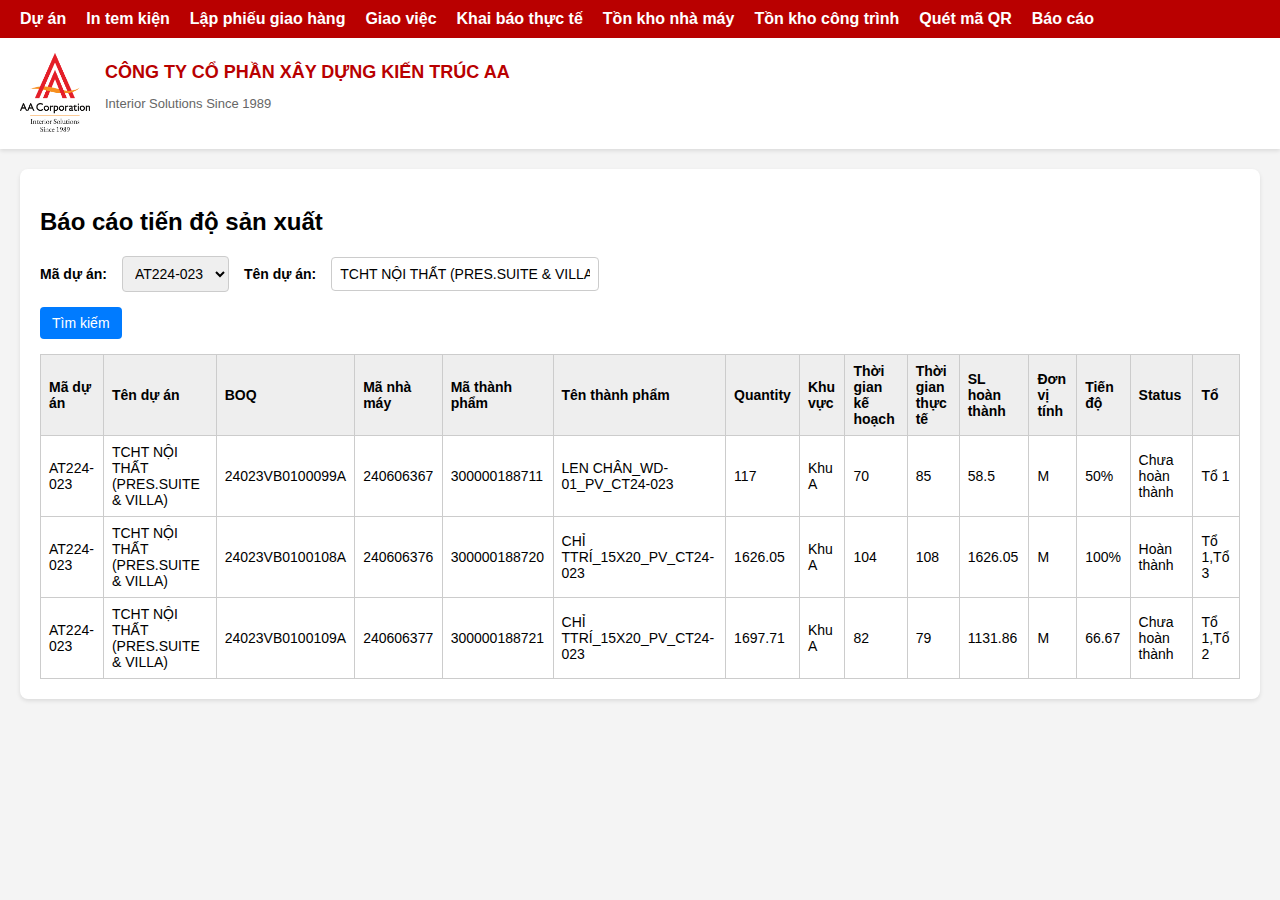
<file: report.html>
<!DOCTYPE html>
<html lang="vi">
  <head>
    <meta charset="UTF-8" />
    <title>Báo cáo sản xuất</title>
    <style>
      body {
        font-family: "Segoe UI", Tahoma, Geneva, Verdana, sans-serif;
        background: #f4f4f4;
        margin: 0;
      }
      .navbar {
        background: #b90000;
        padding: 10px 20px;
      }
      .navbar ul {
        list-style: none;
        display: flex;
        gap: 20px;
        padding: 0;
        margin: 0;
      }
      .navbar a {
        color: white;
        text-decoration: none;
        font-weight: bold;
      }
      .header {
        background: white;
        display: flex;
        align-items: center;
        gap: 15px;
        padding: 15px 20px;
        box-shadow: 0 2px 4px rgba(0, 0, 0, 0.1);
      }
      .logo {
        width: 70px;
      }
      h1 {
        margin: 0;
      }
      .main-content {
        padding: 20px;
      }
      .form-section {
        background: white;
        padding: 20px;
        margin-bottom: 20px;
        border-radius: 8px;
        box-shadow: 0 2px 4px rgba(0, 0, 0, 0.1);
      }
      .form-group {
        display: flex;
        align-items: center;
        flex-wrap: wrap;
        gap: 15px;
        margin-bottom: 15px;
      }
      label {
        font-weight: bold;
        font-size: 14px;
      }
      select,
      input[type="text"] {
        padding: 8px;
        border: 1px solid #ccc;
        border-radius: 4px;
        font-size: 14px;
      }
      input[type="text"] {
        width: 250px;
      }
      table {
        width: 100%;
        border-collapse: collapse;
        margin-top: 15px;
        background: white;
      }
      th,
      td {
        border: 1px solid #ccc;
        padding: 8px;
        font-size: 14px;
        text-align: left;
      }
      th {
        background-color: #eee;
      }
      .action-button {
        background-color: #007bff;
        color: white;
        padding: 8px 12px;
        border: none;
        border-radius: 4px;
        cursor: pointer;
        font-size: 14px;
      }
      .action-button:hover {
        background-color: #0056b3;
      }
    </style>
  </head>

  <body>
    <!-- Navbar -->
    <nav class="navbar">
      <ul>
        <li><a href="index.html">Dự án</a></li>
        <li><a href="in_kien.html">In tem kiện</a></li>
        <li><a href="phieu.html">Lập phiếu giao hàng</a></li>
        <li><a href="giao_viec.html">Giao việc</a></li>
        <li><a href="khai_bao.html">Khai báo thực tế</a></li>
        <li><a href="ton_kho_nha_may.html">Tồn kho nhà máy</a></li>
        <li><a href="ton_kho_cong_trinh.html">Tồn kho công trình</a></li>
        <li><a href="qr.html">Quét mã QR</a></li>
        <li><a href="report.html">Báo cáo</a></li>
      </ul>
    </nav>

    <!-- Header -->
    <header class="header">
      <img src="./images/logo.png" alt="AA Logo" class="logo" />
      <div>
        <h1 style="color: #b90000; font-size: 18px">
          CÔNG TY CỔ PHẦN XÂY DỰNG KIẾN TRÚC AA
        </h1>
        <p style="font-size: 13px; color: #666">
          Interior Solutions Since 1989
        </p>
      </div>
    </header>

    <!-- Main Content -->
    <main class="main-content">
      <section class="form-section">
        <h2>Báo cáo tiến độ sản xuất</h2>

        <!-- Form tìm kiếm -->
        <div style="margin-bottom: 15px">
          <div class="form-group">
            <label for="projectCode">Mã dự án:</label>
            <select id="projectCode">
              <option value="AT224-023">AT224-023</option>
            </select>

            <label for="projectName">Tên dự án:</label>
            <input
              type="text"
              id="projectName"
              value="TCHT NỘI THẤT (PRES.SUITE & VILLA)"
              readonly
            />
          </div>
          <button id="btnSearch" class="action-button" type="button">
            Tìm kiếm
          </button>
        </div>

        <!-- Bảng dữ liệu -->
        <table>
          <thead>
            <tr>
              <th>Mã dự án</th>
              <th>Tên dự án</th>
              <th>BOQ</th>
              <th>Mã nhà máy</th>
              <th>Mã thành phẩm</th>
              <th>Tên thành phẩm</th>
              <th>Quantity</th>
              <th>Khu vực</th>
              <th>Thời gian kế hoạch</th>
              <th>Thời gian thực tế</th>
              <th>SL hoàn thành</th>
              <th>Đơn vị tính</th>
              <th>Tiến độ</th>
              <th>Status</th>
              <th>Tổ</th>
            </tr>
          </thead>
          <tbody id="reportTable">
            <tr>
              <td>AT224-023</td>
              <td>TCHT NỘI THẤT (PRES.SUITE & VILLA)</td>
              <td>24023VB0100099A</td>
              <td>240606367</td>
              <td>300000188711</td>
              <td>LEN CHÂN_WD-01_PV_CT24-023</td>
              <td>117</td>
              <td>Khu A</td>
              <td>70</td>
              <td>85</td>
              <td>58.5</td>
              <td>M</td>
              <td>50%</td>
              <td>Chưa hoàn thành</td>
              <td>Tổ 1</td>
            </tr>
            <tr>
              <td>AT224-023</td>
              <td>TCHT NỘI THẤT (PRES.SUITE & VILLA)</td>
              <td>24023VB0100108A</td>
              <td>240606376</td>
              <td>300000188720</td>
              <td>CHỈ TTRÍ_15X20_PV_CT24-023</td>
              <td>1626.05</td>
              <td>Khu A</td>
              <td>104</td>
              <td>108</td>
              <td>1626.05</td>
              <td>M</td>
              <td>100%</td>
              <td>Hoàn thành</td>
              <td>Tổ 1,Tổ 3</td>
            </tr>
            <tr>
              <td>AT224-023</td>
              <td>TCHT NỘI THẤT (PRES.SUITE & VILLA)</td>
              <td>24023VB0100109A</td>
              <td>240606377</td>
              <td>300000188721</td>
              <td>CHỈ TTRÍ_15X20_PV_CT24-023</td>
              <td>1697.71</td>
              <td>Khu A</td>
              <td>82</td>
              <td>79</td>
              <td>1131.86</td>
              <td>M</td>
              <td>66.67</td>
              <td>Chưa hoàn thành</td>
              <td>Tổ 1,Tổ 2</td>
            </tr>
            <!-- Thêm dòng khác tại đây -->
          </tbody>
        </table>
      </section>
    </main>

    <!-- JS tìm kiếm -->
    <script>
      document
        .getElementById("btnSearch")
        .addEventListener("click", function () {
          const keyword = document
            .getElementById("searchReport")
            .value.toLowerCase();
          const rows = document.querySelectorAll("#reportTable tr");

          rows.forEach((row) => {
            const text = row.innerText.toLowerCase();
            row.style.display = text.includes(keyword) ? "" : "none";
          });
        });
    </script>
  </body>
</html>
</file>
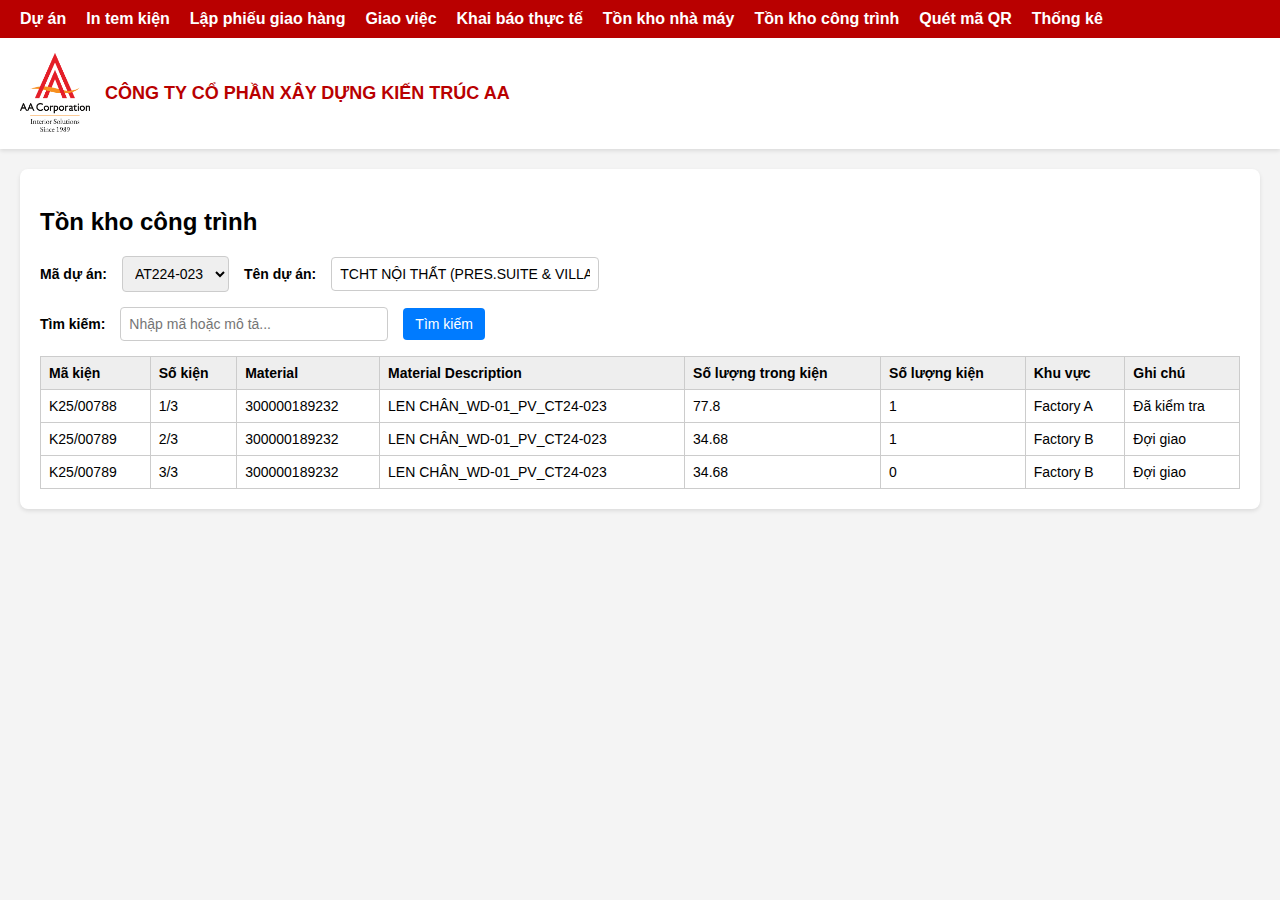
<file: ton_kho_cong_trinh.html>
<!DOCTYPE html>
<html lang="vi">
  <head>
    <meta charset="UTF-8" />
    <title>Tồn kho công trình</title>
    <style>
      body {
        font-family: "Segoe UI", Tahoma, Geneva, Verdana, sans-serif;
        background: #f4f4f4;
        margin: 0;
      }
      .navbar {
        background: #b90000;
        padding: 10px 20px;
      }
      .navbar ul {
        list-style: none;
        display: flex;
        gap: 20px;
        padding: 0;
        margin: 0;
      }
      .navbar a {
        color: white;
        text-decoration: none;
        font-weight: bold;
      }
      .header {
        background: white;
        display: flex;
        align-items: center;
        gap: 15px;
        padding: 15px 20px;
        box-shadow: 0 2px 4px rgba(0, 0, 0, 0.1);
      }
      .logo {
        width: 70px;
      }
      h1 {
        margin: 0;
      }
      .main-content {
        padding: 20px;
      }
      .form-section {
        background: white;
        padding: 20px;
        margin-bottom: 20px;
        border-radius: 8px;
        box-shadow: 0 2px 4px rgba(0, 0, 0, 0.1);
      }
      .form-group {
        display: flex;
        align-items: center;
        flex-wrap: wrap;
        gap: 15px;
        margin-bottom: 15px;
      }
      label {
        font-weight: bold;
        font-size: 14px;
      }
      select,
      input[type="text"] {
        padding: 8px;
        border: 1px solid #ccc;
        border-radius: 4px;
        font-size: 14px;
      }
      input[type="text"] {
        width: 250px;
      }
      table {
        width: 100%;
        border-collapse: collapse;
        margin-top: 15px;
        background: white;
      }
      th,
      td {
        border: 1px solid #ccc;
        padding: 8px;
        font-size: 14px;
        text-align: left;
      }
      th {
        background-color: #eee;
      }
      .action-button {
        background-color: #007bff;
        color: white;
        padding: 8px 12px;
        border: none;
        border-radius: 4px;
        cursor: pointer;
        font-size: 14px;
      }
      .action-button:hover {
        background-color: #0056b3;
      }
    </style>
  </head>

  <body>
    <!-- Navbar -->
    <nav class="navbar">
      <ul>
        <li><a href="index.html">Dự án</a></li>
        <li><a href="in_kien.html">In tem kiện</a></li>
        <li><a href="phieu.html">Lập phiếu giao hàng</a></li>
        <li><a href="giao_viec.html">Giao việc</a></li>
        <li><a href="khai_bao.html">Khai báo thực tế</a></li>
        <li><a href="ton_kho_nha_may.html">Tồn kho nhà máy</a></li>
        <li><a href="ton_kho_cong_trinh.html">Tồn kho công trình</a></li>
        <li><a href="qr.html">Quét mã QR</a></li>
        <li><a href="report.html">Thống kê</a></li>
      </ul>
    </nav>

    <!-- Header -->
    <header class="header">
      <img src="./images/logo.png" alt="AA Logo" class="logo" />
      <div>
        <h1 style="color: #b90000; font-size: 18px">
          CÔNG TY CỔ PHẦN XÂY DỰNG KIẾN TRÚC AA
        </h1>
        <!-- <p style="font-size: 13px; color: #666">
          Interior Solutions Since 1989
        </p> -->
      </div>
    </header>

    <!-- Main Content -->
    <main class="main-content">
      <section class="form-section">
        <h2>Tồn kho công trình</h2>

        <!-- Thông tin dự án -->
        <div class="form-group">
          <label for="projectCode">Mã dự án:</label>
          <select id="projectCode">
            <option value="AT224-023">AT224-023</option>
          </select>

          <label for="projectName">Tên dự án:</label>
          <input
            type="text"
            id="projectName"
            value="TCHT NỘI THẤT (PRES.SUITE & VILLA)"
            readonly
          />
        </div>

        <!-- Form tìm kiếm -->
        <div class="form-group">
          <label for="searchMaterial">Tìm kiếm:</label>
          <input
            type="text"
            id="searchMaterial"
            placeholder="Nhập mã hoặc mô tả..."
          />
          <button id="btnSearch" class="action-button" type="button">
            Tìm kiếm
          </button>
        </div>

        <!-- Bảng tồn kho -->
        <table>
          <thead>
            <tr>
              <th>Mã kiện</th>
              <th>Số kiện</th>
              <th>Material</th>
              <th>Material Description</th>
              <th>Số lượng trong kiện</th>
              <th>Số lượng kiện</th>
              <th>Khu vực</th>
              <th>Ghi chú</th>
            </tr>
          </thead>
          <tbody id="tonKhoTable">
            <tr>
              <td>K25/00788</td>
              <td>1/3</td>
              <td>300000189232</td>
              <td>LEN CHÂN_WD-01_PV_CT24-023</td>
              <td>77.8</td>
              <td>1</td>
              <td>Factory A</td>
              <td>Đã kiểm tra</td>
            </tr>
            <tr>
              <td>K25/00789</td>
              <td>2/3</td>
              <td>300000189232</td>
              <td>LEN CHÂN_WD-01_PV_CT24-023</td>
              <td>34.68</td>
              <td>1</td>
              <td>Factory B</td>
              <td>Đợi giao</td>
            </tr>
            <tr>
              <td>K25/00789</td>
              <td>3/3</td>
              <td>300000189232</td>
              <td>LEN CHÂN_WD-01_PV_CT24-023</td>
              <td>34.68</td>
              <td>0</td>
              <td>Factory B</td>
              <td>Đợi giao</td>
            </tr>
          </tbody>
        </table>
      </section>
    </main>

    <!-- JavaScript -->
    <script>
      document
        .getElementById("btnSearch")
        .addEventListener("click", function () {
          const keyword = document
            .getElementById("searchMaterial")
            .value.toLowerCase();
          const rows = document.querySelectorAll("#tonKhoTable tr");

          rows.forEach((row) => {
            const text = row.innerText.toLowerCase();
            row.style.display = text.includes(keyword) ? "" : "none";
          });
        });
    </script>
  </body>
</html>
</file>
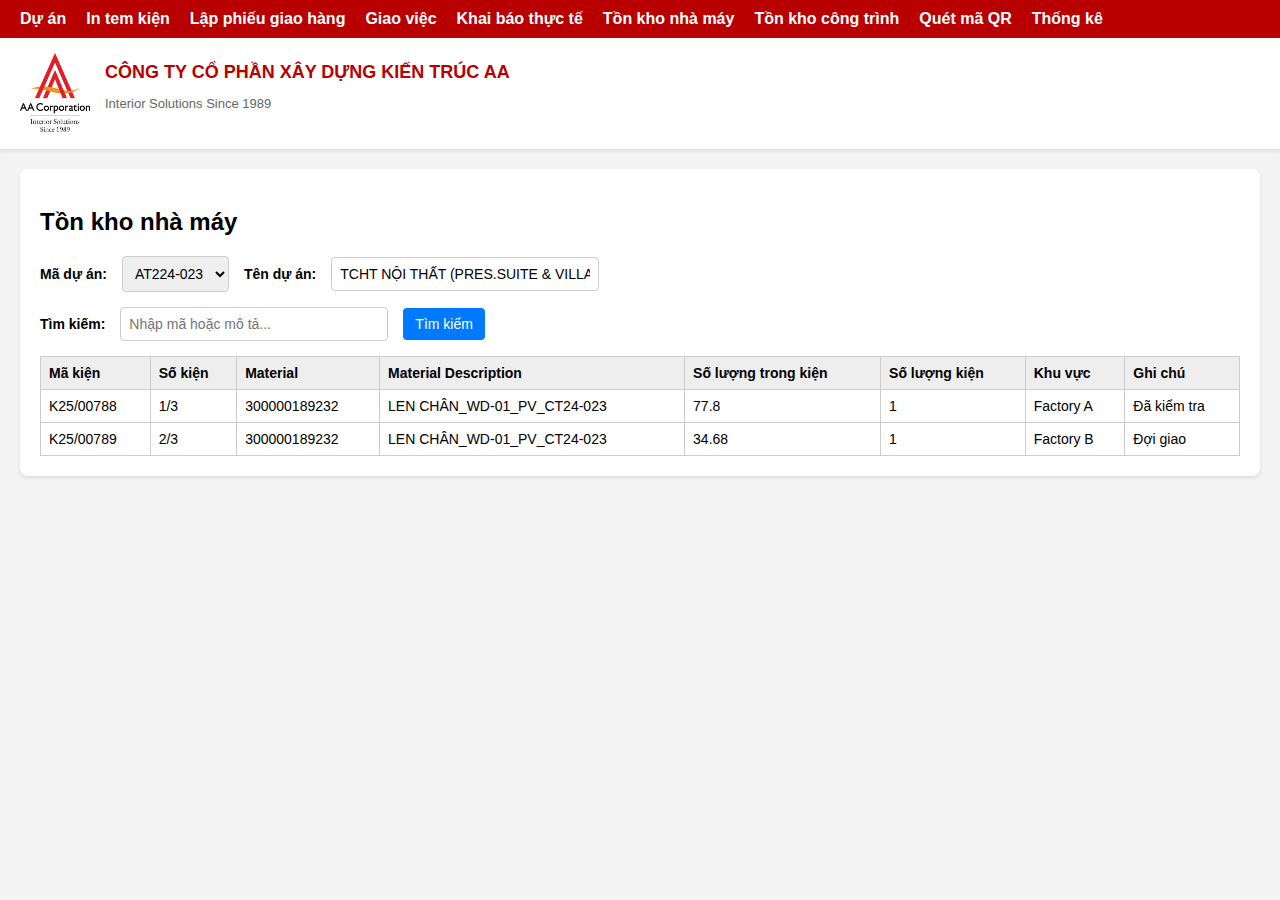
<file: ton_kho_nha_may.html>
<!DOCTYPE html>
<html lang="vi">
  <head>
    <meta charset="UTF-8" />
    <title>Tồn kho nhà máy</title>
    <style>
      body {
        font-family: "Segoe UI", Tahoma, Geneva, Verdana, sans-serif;
        background: #f4f4f4;
        margin: 0;
      }
      .navbar {
        background: #b90000;
        padding: 10px 20px;
      }
      .navbar ul {
        list-style: none;
        display: flex;
        gap: 20px;
        padding: 0;
        margin: 0;
      }
      .navbar a {
        color: white;
        text-decoration: none;
        font-weight: bold;
      }
      .header {
        background: white;
        display: flex;
        align-items: center;
        gap: 15px;
        padding: 15px 20px;
        box-shadow: 0 2px 4px rgba(0, 0, 0, 0.1);
      }
      .logo {
        width: 70px;
      }
      h1 {
        margin: 0;
      }
      .main-content {
        padding: 20px;
      }
      .form-section {
        background: white;
        padding: 20px;
        margin-bottom: 20px;
        border-radius: 8px;
        box-shadow: 0 2px 4px rgba(0, 0, 0, 0.1);
      }
      .form-group {
        display: flex;
        align-items: center;
        flex-wrap: wrap;
        gap: 15px;
        margin-bottom: 15px;
      }
      label {
        font-weight: bold;
        font-size: 14px;
      }
      select,
      input[type="text"] {
        padding: 8px;
        border: 1px solid #ccc;
        border-radius: 4px;
        font-size: 14px;
      }
      input[type="text"] {
        width: 250px;
      }
      table {
        width: 100%;
        border-collapse: collapse;
        margin-top: 15px;
        background: white;
      }
      th,
      td {
        border: 1px solid #ccc;
        padding: 8px;
        font-size: 14px;
        text-align: left;
      }
      th {
        background-color: #eee;
      }
      .action-button {
        background-color: #007bff;
        color: white;
        padding: 8px 12px;
        border: none;
        border-radius: 4px;
        cursor: pointer;
        font-size: 14px;
      }
      .action-button:hover {
        background-color: #0056b3;
      }
    </style>
  </head>

  <body>
    <!-- Navbar -->
    <nav class="navbar">
      <ul>
        <li><a href="index.html">Dự án</a></li>
        <li><a href="in_kien.html">In tem kiện</a></li>
        <li><a href="phieu.html">Lập phiếu giao hàng</a></li>
        <li><a href="giao_viec.html">Giao việc</a></li>
        <li><a href="khai_bao.html">Khai báo thực tế</a></li>
        <li><a href="ton_kho_nha_may.html">Tồn kho nhà máy</a></li>
        <li><a href="ton_kho_cong_trinh.html">Tồn kho công trình</a></li>
        <li><a href="qr.html">Quét mã QR</a></li>
        <li><a href="report.html">Thống kê</a></li>
      </ul>
    </nav>

    <!-- Header -->
    <header class="header">
      <img src="./images/logo.png" alt="AA Logo" class="logo" />
      <div>
        <h1 style="color: #b90000; font-size: 18px">
          CÔNG TY CỔ PHẦN XÂY DỰNG KIẾN TRÚC AA
        </h1>
        <p style="font-size: 13px; color: #666">
          Interior Solutions Since 1989
        </p>
      </div>
    </header>

    <!-- Main Content -->
    <main class="main-content">
      <section class="form-section">
        <h2>Tồn kho nhà máy</h2>

        <!-- Thông tin dự án -->
        <div class="form-group">
          <label for="projectCode">Mã dự án:</label>
          <select id="projectCode">
            <option value="AT224-023">AT224-023</option>
          </select>

          <label for="projectName">Tên dự án:</label>
          <input
            type="text"
            id="projectName"
            value="TCHT NỘI THẤT (PRES.SUITE & VILLA)"
            readonly
          />
        </div>

        <!-- Form tìm kiếm -->
        <div class="form-group">
          <label for="searchMaterial">Tìm kiếm:</label>
          <input
            type="text"
            id="searchMaterial"
            placeholder="Nhập mã hoặc mô tả..."
          />
          <button id="btnSearch" class="action-button" type="button">
            Tìm kiếm
          </button>
        </div>

        <!-- Bảng tồn kho -->
        <table>
          <thead>
            <tr>
              <th>Mã kiện</th>
              <th>Số kiện</th>
              <th>Material</th>
              <th>Material Description</th>
              <th>Số lượng trong kiện</th>
              <th>Số lượng kiện</th>
              <th>Khu vực</th>
              <th>Ghi chú</th>
            </tr>
          </thead>
          <tbody id="tonKhoTable">
            <tr>
              <td>K25/00788</td>
              <td>1/3</td>
              <td>300000189232</td>
              <td>LEN CHÂN_WD-01_PV_CT24-023</td>
              <td>77.8</td>
              <td>1</td>
              <td>Factory A</td>
              <td>Đã kiểm tra</td>
            </tr>
            <tr>
              <td>K25/00789</td>
              <td>2/3</td>
              <td>300000189232</td>
              <td>LEN CHÂN_WD-01_PV_CT24-023</td>
              <td>34.68</td>
              <td>1</td>
              <td>Factory B</td>
              <td>Đợi giao</td>
            </tr>
          </tbody>
        </table>
      </section>
    </main>

    <!-- JavaScript -->
    <script>
      document
        .getElementById("btnSearch")
        .addEventListener("click", function () {
          const keyword = document
            .getElementById("searchMaterial")
            .value.toLowerCase();
          const rows = document.querySelectorAll("#tonKhoTable tr");

          rows.forEach((row) => {
            const text = row.innerText.toLowerCase();
            row.style.display = text.includes(keyword) ? "" : "none";
          });
        });
    </script>
  </body>
</html>
</file>
<file: style/styles.css>
* {
  margin: 0;
  padding: 0;
  box-sizing: border-box;
  font-family: 'Segoe UI', sans-serif;
}

body {
  background-color: #f4f4f4;
  color: #333;
  line-height: 1.6;
  min-height: 100vh;
  display: flex;
  flex-direction: column;
}

/* --- NAVBAR --- */
.navbar {
  background-color: #b90000;
  padding: 10px 20px;
}

.navbar ul {
  list-style: none;
  display: flex;
  gap: 20px;
  flex-wrap: wrap;
}

.navbar li a {
  color: white;
  text-decoration: none;
  font-weight: bold;
  font-size: 15px;
  transition: 0.2s;
}

.navbar li a:hover {
  text-decoration: underline;
  color: #ffe0e0;
}

/* --- HEADER --- */
.header {
  background-color: white;
  padding: 10px 20px;
  display: flex;
  align-items: center;
  box-shadow: 0 2px 5px rgba(0,0,0,0.1);
}

.logo-container {
  display: flex;
  align-items: center;
  gap: 15px;
}

.logo {
  width: 70px;
  height: auto;
}

.text {
  display: flex;
  flex-direction: column;
  justify-content: center;
}

.title {
  font-size: 18px;
  font-weight: bold;
  color: #b90000;
  line-height: 1.3;
}

.subtitle {
  font-size: 13px;
  color: #666;
}

/* --- MAIN --- */
.main-content {
  flex: 1;
  padding: 20px;
}

/* --- FORM --- */
.project-form {
  display: flex;
  gap: 20px;
  flex-wrap: wrap;
  align-items: flex-end;
  background-color: #fff;
  padding: 20px;
  border-radius: 8px;
  box-shadow: 0 1px 4px rgba(0,0,0,0.1);
  margin-top: 20px;
  max-width: 800px;
}

.form-group {
  flex: 1;
  min-width: 250px;
}

.form-group label {
  display: block;
  margin-bottom: 6px;
  font-weight: bold;
}

.form-group input {
  width: 100%;
  padding: 8px 10px;
  border: 1px solid #ccc;
  border-radius: 5px;
}

.project-form button {
  padding: 10px 20px;
  background-color: #b90000;
  color: white;
  border: none;
  border-radius: 5px;
  font-weight: bold;
  cursor: pointer;
  transition: background-color 0.3s;
}

.project-form button:hover {
  background-color: #a00000;
}

/* --- FOOTER --- */
.footer {
  background-color: #222;
  color: #fff;
  text-align: center;
  padding: 10px;
}
.checkbox-group input[type="checkbox"] {
  width: 18px;
  height: 18px;
  margin-right: 8px;
  accent-color: #b90000; /* Màu đỏ chủ đạo AA */
  cursor: pointer;
}

.checkbox-group label {
  display: flex;
  align-items: center;
  font-weight: 500;
  font-size: 16px;
  color: #333;
}
.checkbox-group {
  display: flex;
  flex-direction: column;
  gap: 10px;
}
.col-auto-expand {
    width: auto;
    min-width: 140px; /* Reduced from 160px for more space */
}
input[readonly],
textarea[readonly] {
  background-color: #e9ecef; /* Màu nền xám nhạt */
  border-color: #ced4da; /* Viền hơi sẫm hơn */
  color: #495057; /* Màu chữ hơi đậm hơn */
  cursor: not-allowed; /* Biểu tượng chuột "không cho phép" */
}
input[readonly]:focus,
textarea[readonly]:focus {
  outline: none;
  box-shadow: none;
}
.image-preview {
    max-width: 100%;
    max-height: 100px; /* Giới hạn chiều cao */
    display: block;
    margin: 0 auto 5px auto; /* Căn giữa và tạo khoảng cách */
    border-radius: 4px;
    object-fit: contain; /* Đảm bảo hình ảnh vừa vặn mà không bị cắt */
}

@media (max-width: 768px) {
  .navbar ul {
    flex-direction: column;
    align-items: center;
  }

  .project-form {
    flex-direction: column;
  }

  .form-group {
    width: 100%;
  }

  .logo {
    width: 50px;
  }

  .title {
    font-size: 16px;
  }

  .subtitle {
    font-size: 12px;
  }
}
</file>
